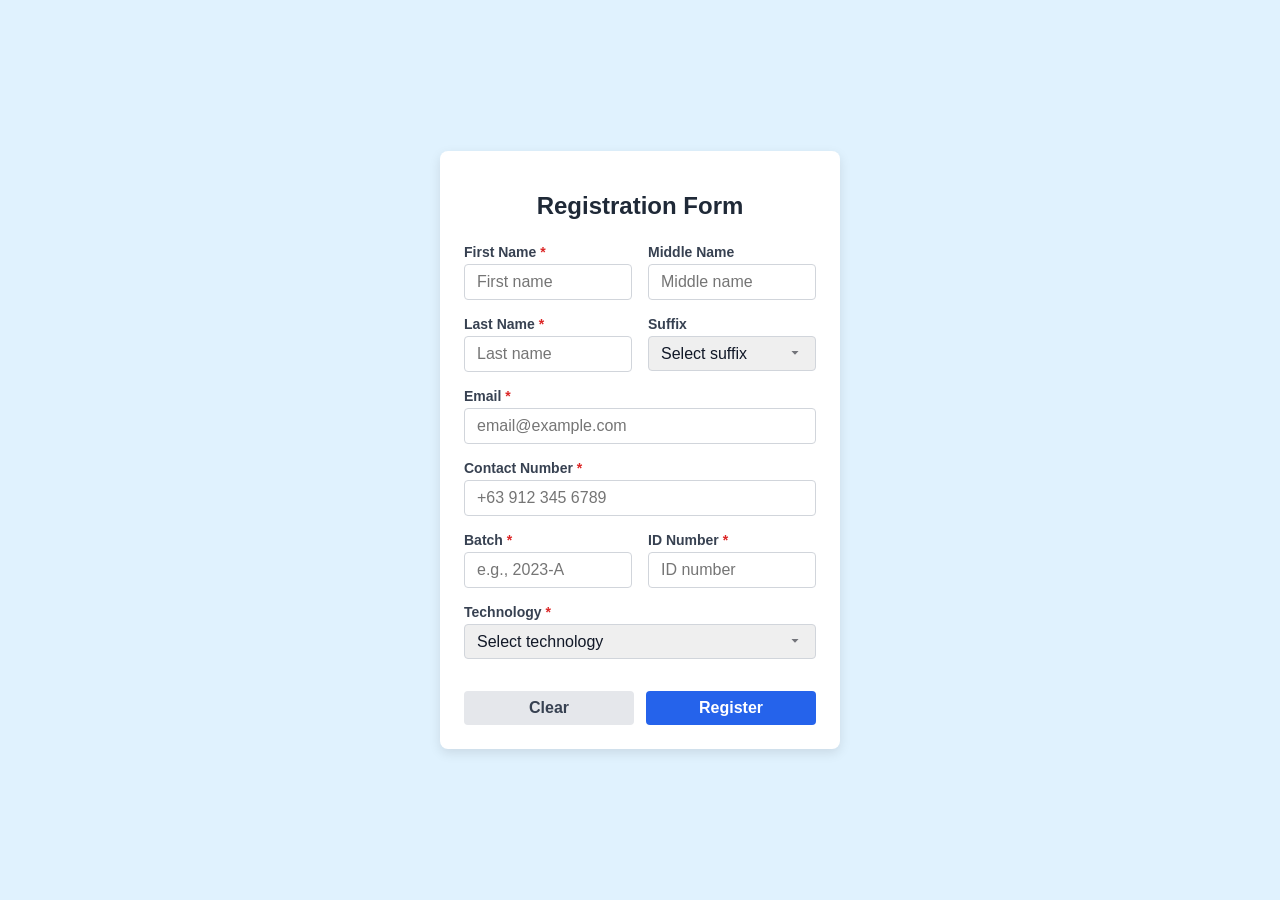
<file: index.html>
<!DOCTYPE html>
<html lang="en">
<head>
  <meta charset="UTF-8" />
  <meta name="viewport" content="width=device-width, initial-scale=1" />
  <title>Simple Registration Form</title>
  <link rel="stylesheet" href="style.css" />
</head>
<body>
  <div class="form-container">
    <h1>Registration Form</h1>

    <form id="registrationForm" class="space-y-4" novalidate>
      <!-- Name Fields -->
      <div class="grid grid-cols-2 gap-4">
        <div>
          <label class="required" for="firstName">First Name</label>
          <input
            type="text"
            id="firstName"
            name="firstName"
            required
            class="input-field"
            placeholder="First name"
          />
        </div>
        <div>
          <label for="middleName">Middle Name</label>
          <input
            type="text"
            id="middleName"
            name="middleName"
            class="input-field"
            placeholder="Middle name"
          />
        </div>
      </div>

      <div class="grid grid-cols-2 gap-4">
        <div>
          <label class="required" for="lastName">Last Name</label>
          <input
            type="text"
            id="lastName"
            name="lastName"
            required
            class="input-field"
            placeholder="Last name"
          />
        </div>
        <div>
          <label for="suffix">Suffix</label>
          <select id="suffix" name="suffix" class="input-field">
            <option value="">Select suffix</option>
            <option value="Jr.">Jr.</option>
            <option value="Sr.">Sr.</option>
            <option value="II">II</option>
            <option value="III">III</option>
            <option value="IV">IV</option>
          </select>
        </div>
      </div>

      <!-- Contact Info -->
      <div>
        <label class="required" for="email">Email</label>
        <input
          type="email"
          id="email"
          name="email"
          required
          class="input-field"
          placeholder="email@example.com"
        />
      </div>

      <div>
        <label class="required" for="contact">Contact Number</label>
        <input
          type="tel"
          id="contact"
          name="contact"
          required
          class="input-field"
          placeholder="+63 912 345 6789"
        />
      </div>

      <!-- Professional Info -->
      <div class="grid grid-cols-2 gap-4">
        <div>
          <label class="required" for="batch">Batch</label>
          <input
            type="text"
            id="batch"
            name="batch"
            required
            class="input-field"
            placeholder="e.g., 2023-A"
          />
        </div>
        <div>
          <label class="required" for="idNo">ID Number</label>
          <input
            type="text"
            id="idNo"
            name="idNo"
            required
            class="input-field"
            placeholder="ID number"
          />
        </div>
      </div>

      <div>
        <label class="required" for="technology">Technology</label>
        <select
          id="technology"
          name="technology"
          required
          class="input-field"
        >
          <option value="">Select technology</option>
          <option value="Electrical Engineering Technology">
            Electrical Engineering Technology
          </option>
          <option value="Computer Engineering Technology">
            Computer Engineering Technology
          </option>
          <option value="Mechanical Engineering Technology">
            Mechanical Engineering Technology
          </option>
          <option value="Electronic Engineering Technology">
            Electronic Engineering Technology
          </option>
        </select>
      </div>

      <!-- Form Actions -->
      <div class="flex gap-3 pt-4">
        <button type="reset" class="button">Clear</button>
        <button type="submit" class="button">Register</button>
      </div>
    </form>

    <!-- Success Message -->
    <div id="successMessage" class="mt-4 p-4 rounded-md border hidden success">
      <div class="text-center">
        <p class="text-green-700 font-medium">Registration successful!</p>
        <div id="submittedData" class="mt-2 text-left"></div>
      </div>
    </div>
  </div>

  <script src="main.js"></script>
</body>
</html>
</file>
<file: style.css>
/* style.css */

/* Reset and base */
* {
  box-sizing: border-box;
}

body {
  font-family: 'Segoe UI', Tahoma, Geneva, Verdana, sans-serif;
  background-color: #e0f2fe; /* Light blue background */
  margin: 0;
  padding: 0;
  min-height: 100vh;
  display: flex;
  align-items: center;
  justify-content: center;
}

.form-container {
  background-color: #ffffff;
  border-radius: 8px;
  box-shadow: 0 4px 12px rgba(0, 0, 0, 0.1);
  width: 100%;
  max-width: 400px;
  padding: 24px;
}

h1 {
  color: #1f2937; /* gray-800 */
  font-weight: 700;
  font-size: 1.5rem;
  margin-bottom: 1.5rem;
  text-align: center;
}

label {
  display: block;
  font-size: 0.875rem;
  font-weight: 600;
  color: #374151; /* gray-700 */
  margin-bottom: 0.25rem;
}

label.required::after {
  content: " *";
  color: #dc2626; /* red-600 */
}

.input-field {
  width: 100%;
  padding: 0.5rem 0.75rem;
  border: 1px solid #d1d5db; /* gray-300 */
  border-radius: 4px;
  font-size: 1rem;
  color: #111827; /* gray-900 */
  transition: border-color 0.2s ease-in-out, box-shadow 0.2s ease-in-out;
}

.input-field:focus {
  outline: none;
  border-color: #2563eb; /* blue-600 */
  box-shadow: 0 0 0 3px rgba(37, 99, 235, 0.3);
}

select.input-field {
  appearance: none;
  background-image: url("data:image/svg+xml;charset=US-ASCII,%3Csvg fill='%2373747a' height='20' viewBox='0 0 20 20' width='20' xmlns='http://www.w3.org/2000/svg'%3E%3Cpath d='M5.516 7.548l4.484 4.484 4.484-4.484z'/%3E%3C/svg%3E");
  background-repeat: no-repeat;
  background-position: right 0.75rem center;
  background-size: 1em;
  padding-right: 2rem;
  cursor: pointer;
}

.button {
  flex: 1;
  padding: 0.5rem 1rem;
  font-weight: 600;
  font-size: 1rem;
  border-radius: 4px;
  border: none;
  cursor: pointer;
  transition: background-color 0.2s ease-in-out;
}

.button[type='submit'] {
  background-color: #2563eb; /* blue-600 */
  color: white;
}

.button[type='submit']:hover {
  background-color: #1d4ed8; /* blue-700 */
}

.button[type='reset'] {
  background-color: #e5e7eb; /* gray-200 */
  color: #374151; /* gray-700 */
}

.button[type='reset']:hover {
  background-color: #d1d5db; /* gray-300 */
}

.flex {
  display: flex;
}

.gap-3 {
  gap: 0.75rem;
}

.pt-4 {
  padding-top: 1rem;
}

.grid {
  display: grid;
}

.grid-cols-2 {
  grid-template-columns: repeat(2, 1fr);
}

.gap-4 {
  gap: 1rem;
}

.space-y-4 > * + * {
  margin-top: 1rem;
}

.mt-4 {
  margin-top: 1rem;
}

.p-4 {
  padding: 1rem;
}

.rounded-md {
  border-radius: 0.375rem;
}

.border {
  border: 1px solid #d1d5db; /* gray-300 */
}

.hidden {
  display: none;
}

.success {
  background-color: #d1fae5; /* green-100 */
  border-color: #10b981; /* green-500 */
  color: #065f46; /* green-900 */
  font-weight: 600;
  text-align: center;
}

.text-center {
  text-align: center;
}

.text-left {
  text-align: left;
}

.text-green-700 {
  color: #047857;
}

.font-medium {
  font-weight: 500;
}
</file>
